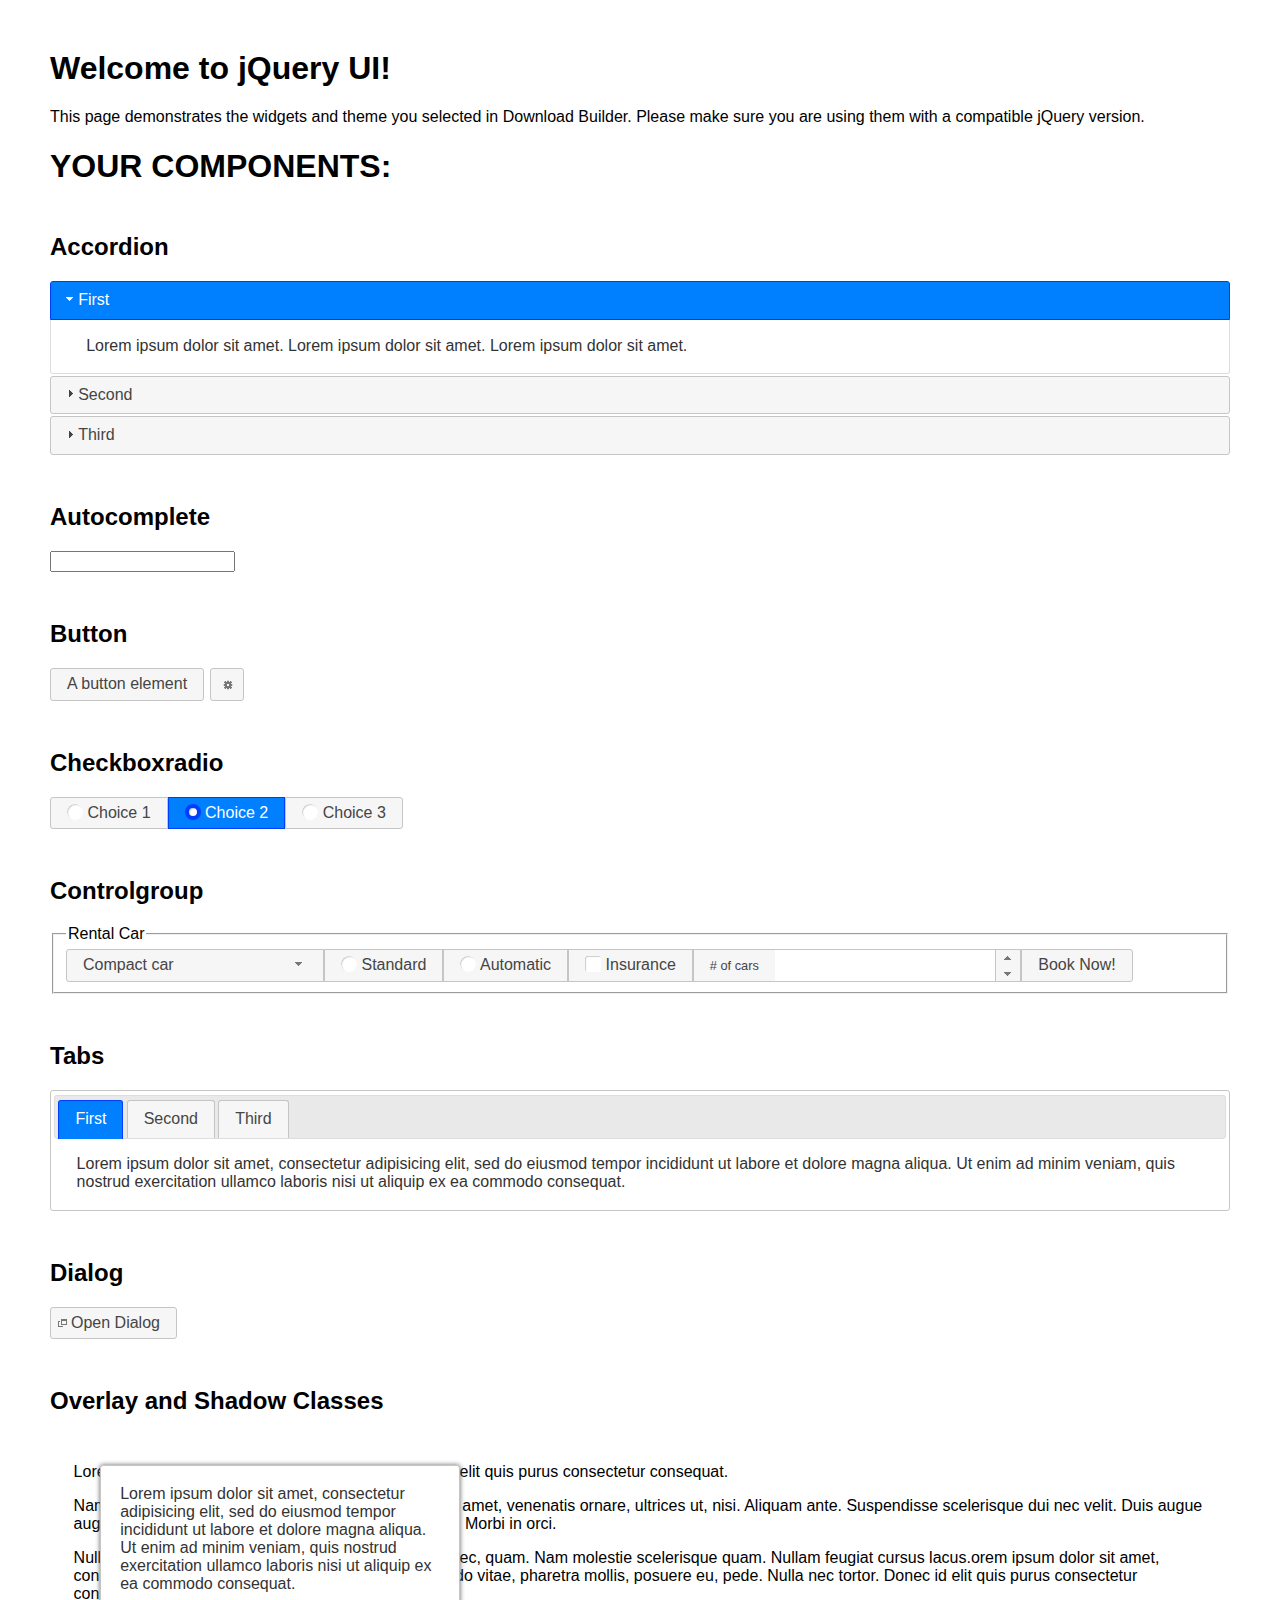
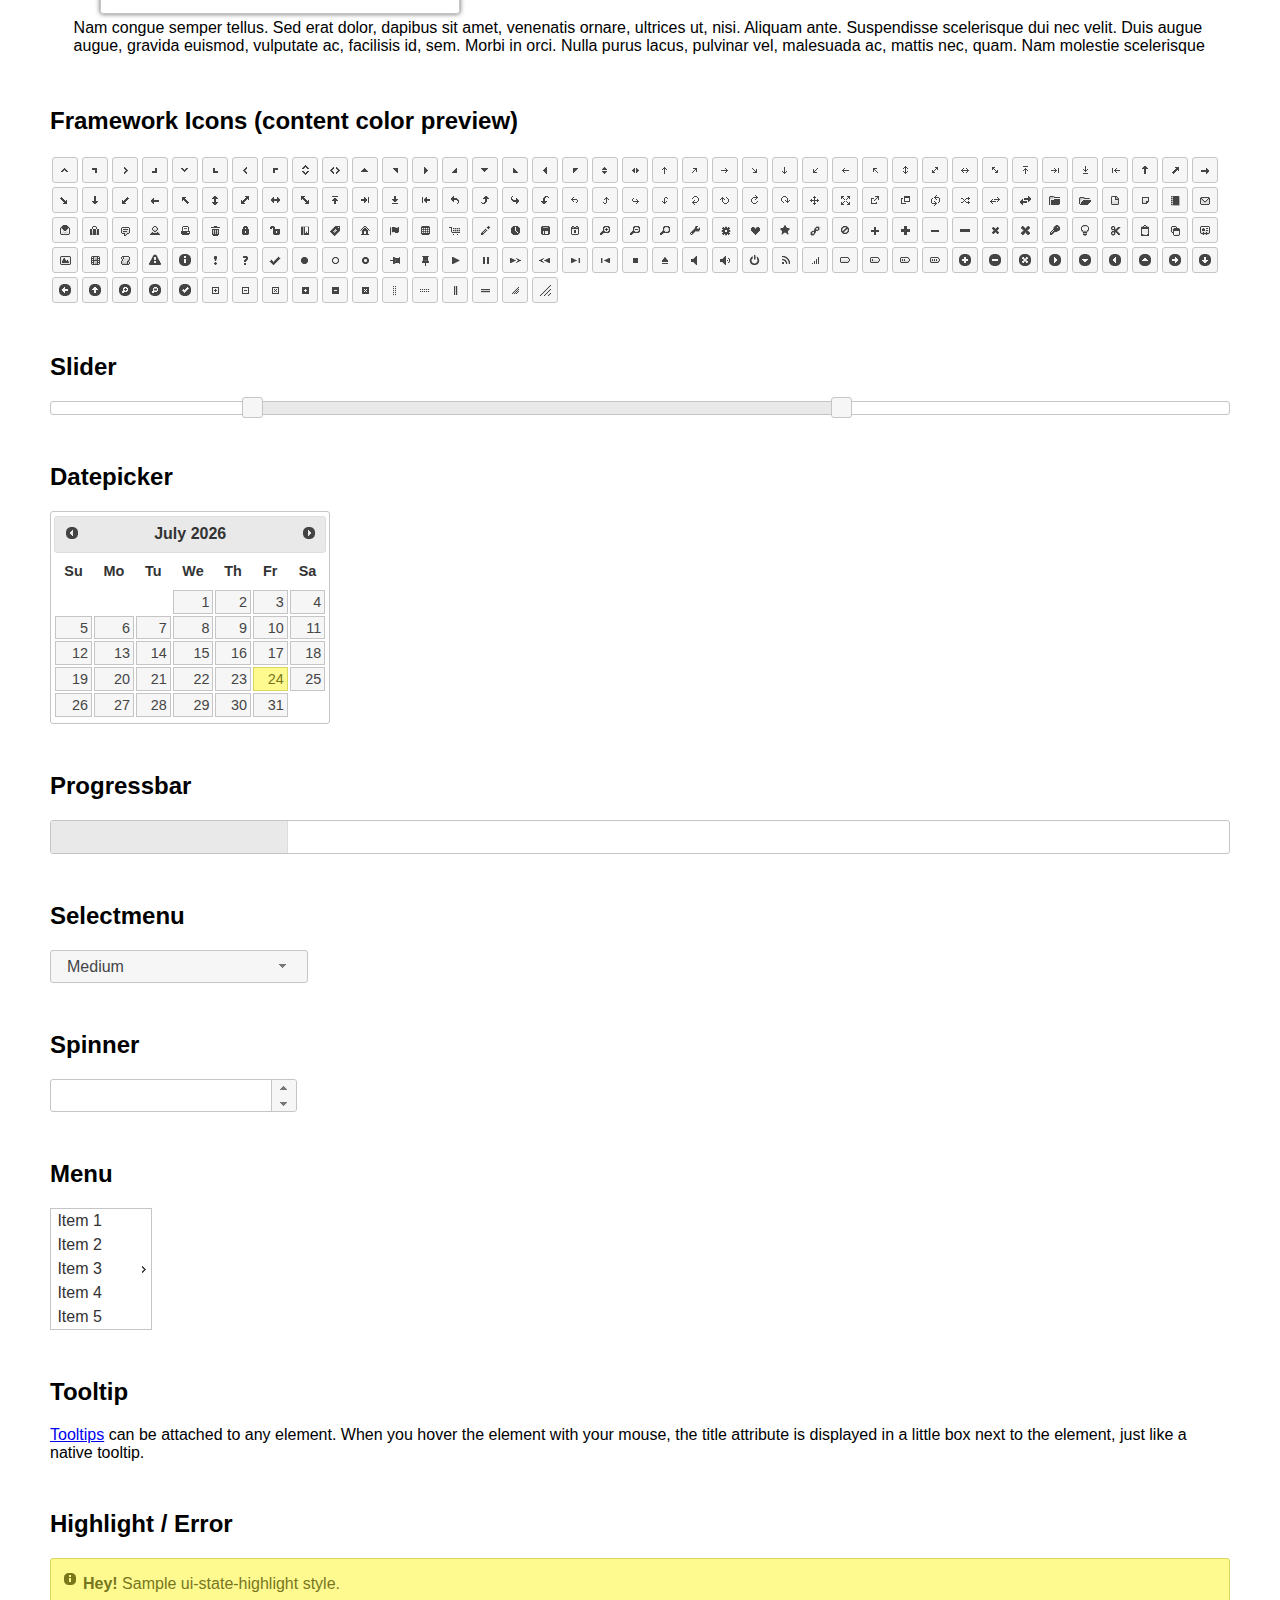
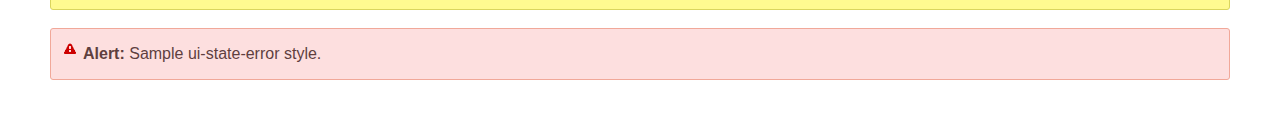
<file: js/jquery-ui-1.12.1/index.html>
<!doctype html>
<html lang="us">
<head>
	<meta charset="utf-8">
	<title>jQuery UI Example Page</title>
	<link href="jquery-ui.css" rel="stylesheet">
	<style>
	body{
		font-family: "Trebuchet MS", sans-serif;
		margin: 50px;
	}
	.demoHeaders {
		margin-top: 2em;
	}
	#dialog-link {
		padding: .4em 1em .4em 20px;
		text-decoration: none;
		position: relative;
	}
	#dialog-link span.ui-icon {
		margin: 0 5px 0 0;
		position: absolute;
		left: .2em;
		top: 50%;
		margin-top: -8px;
	}
	#icons {
		margin: 0;
		padding: 0;
	}
	#icons li {
		margin: 2px;
		position: relative;
		padding: 4px 0;
		cursor: pointer;
		float: left;
		list-style: none;
	}
	#icons span.ui-icon {
		float: left;
		margin: 0 4px;
	}
	.fakewindowcontain .ui-widget-overlay {
		position: absolute;
	}
	select {
		width: 200px;
	}
	</style>
</head>
<body>

<h1>Welcome to jQuery UI!</h1>

<div class="ui-widget">
	<p>This page demonstrates the widgets and theme you selected in Download Builder. Please make sure you are using them with a compatible jQuery version.</p>
</div>

<h1>YOUR COMPONENTS:</h1>


<!-- Accordion -->
<h2 class="demoHeaders">Accordion</h2>
<div id="accordion">
	<h3>First</h3>
	<div>Lorem ipsum dolor sit amet. Lorem ipsum dolor sit amet. Lorem ipsum dolor sit amet.</div>
	<h3>Second</h3>
	<div>Phasellus mattis tincidunt nibh.</div>
	<h3>Third</h3>
	<div>Nam dui erat, auctor a, dignissim quis.</div>
</div>



<!-- Autocomplete -->
<h2 class="demoHeaders">Autocomplete</h2>
<div>
	<input id="autocomplete" title="type &quot;a&quot;">
</div>



<!-- Button -->
<h2 class="demoHeaders">Button</h2>
<button id="button">A button element</button>
<button id="button-icon">An icon-only button</button>



<!-- Checkboxradio -->
<h2 class="demoHeaders">Checkboxradio</h2>
<form style="margin-top: 1em;">
	<div id="radioset">
		<input type="radio" id="radio1" name="radio"><label for="radio1">Choice 1</label>
		<input type="radio" id="radio2" name="radio" checked="checked"><label for="radio2">Choice 2</label>
		<input type="radio" id="radio3" name="radio"><label for="radio3">Choice 3</label>
	</div>
</form>



<!-- Controlgroup -->
<h2 class="demoHeaders">Controlgroup</h2>
<fieldset>
	<legend>Rental Car</legend>
	<div id="controlgroup">
		<select id="car-type">
			<option>Compact car</option>
			<option>Midsize car</option>
			<option>Full size car</option>
			<option>SUV</option>
			<option>Luxury</option>
			<option>Truck</option>
			<option>Van</option>
		</select>
		<label for="transmission-standard">Standard</label>
		<input type="radio" name="transmission" id="transmission-standard">
		<label for="transmission-automatic">Automatic</label>
		<input type="radio" name="transmission" id="transmission-automatic">
		<label for="insurance">Insurance</label>
		<input type="checkbox" name="insurance" id="insurance">
		<label for="horizontal-spinner" class="ui-controlgroup-label"># of cars</label>
		<input id="horizontal-spinner" class="ui-spinner-input">
		<button>Book Now!</button>
	</div>
</fieldset>



<!-- Tabs -->
<h2 class="demoHeaders">Tabs</h2>
<div id="tabs">
	<ul>
		<li><a href="#tabs-1">First</a></li>
		<li><a href="#tabs-2">Second</a></li>
		<li><a href="#tabs-3">Third</a></li>
	</ul>
	<div id="tabs-1">Lorem ipsum dolor sit amet, consectetur adipisicing elit, sed do eiusmod tempor incididunt ut labore et dolore magna aliqua. Ut enim ad minim veniam, quis nostrud exercitation ullamco laboris nisi ut aliquip ex ea commodo consequat.</div>
	<div id="tabs-2">Phasellus mattis tincidunt nibh. Cras orci urna, blandit id, pretium vel, aliquet ornare, felis. Maecenas scelerisque sem non nisl. Fusce sed lorem in enim dictum bibendum.</div>
	<div id="tabs-3">Nam dui erat, auctor a, dignissim quis, sollicitudin eu, felis. Pellentesque nisi urna, interdum eget, sagittis et, consequat vestibulum, lacus. Mauris porttitor ullamcorper augue.</div>
</div>



<h2 class="demoHeaders">Dialog</h2>
<p>
	<button id="dialog-link" class="ui-button ui-corner-all ui-widget">
		<span class="ui-icon ui-icon-newwin"></span>Open Dialog
	</button>
</p>

<h2 class="demoHeaders">Overlay and Shadow Classes</h2>
<div style="position: relative; width: 96%; height: 200px; padding:1% 2%; overflow:hidden;" class="fakewindowcontain">
	<p>Lorem ipsum dolor sit amet,  Nulla nec tortor. Donec id elit quis purus consectetur consequat. </p><p>Nam congue semper tellus. Sed erat dolor, dapibus sit amet, venenatis ornare, ultrices ut, nisi. Aliquam ante. Suspendisse scelerisque dui nec velit. Duis augue augue, gravida euismod, vulputate ac, facilisis id, sem. Morbi in orci. </p><p>Nulla purus lacus, pulvinar vel, malesuada ac, mattis nec, quam. Nam molestie scelerisque quam. Nullam feugiat cursus lacus.orem ipsum dolor sit amet, consectetur adipiscing elit. Donec libero risus, commodo vitae, pharetra mollis, posuere eu, pede. Nulla nec tortor. Donec id elit quis purus consectetur consequat. </p><p>Nam congue semper tellus. Sed erat dolor, dapibus sit amet, venenatis ornare, ultrices ut, nisi. Aliquam ante. Suspendisse scelerisque dui nec velit. Duis augue augue, gravida euismod, vulputate ac, facilisis id, sem. Morbi in orci. Nulla purus lacus, pulvinar vel, malesuada ac, mattis nec, quam. Nam molestie scelerisque quam. </p><p>Nullam feugiat cursus lacus.orem ipsum dolor sit amet, consectetur adipiscing elit. Donec libero risus, commodo vitae, pharetra mollis, posuere eu, pede. Nulla nec tortor. Donec id elit quis purus consectetur consequat. Nam congue semper tellus. Sed erat dolor, dapibus sit amet, venenatis ornare, ultrices ut, nisi. Aliquam ante. </p><p>Suspendisse scelerisque dui nec velit. Duis augue augue, gravida euismod, vulputate ac, facilisis id, sem. Morbi in orci. Nulla purus lacus, pulvinar vel, malesuada ac, mattis nec, quam. Nam molestie scelerisque quam. Nullam feugiat cursus lacus.orem ipsum dolor sit amet, consectetur adipiscing elit. Donec libero risus, commodo vitae, pharetra mollis, posuere eu, pede. Nulla nec tortor. Donec id elit quis purus consectetur consequat. Nam congue semper tellus. Sed erat dolor, dapibus sit amet, venenatis ornare, ultrices ut, nisi. </p>

	<!-- ui-dialog -->
	<div class="ui-widget-overlay ui-front"></div>
	<div style="position: absolute; width: 320px; left: 50px; top: 30px; padding: 1.2em" class="ui-widget ui-front ui-widget-content ui-corner-all ui-widget-shadow">
		Lorem ipsum dolor sit amet, consectetur adipisicing elit, sed do eiusmod tempor incididunt ut labore et dolore magna aliqua. Ut enim ad minim veniam, quis nostrud exercitation ullamco laboris nisi ut aliquip ex ea commodo consequat.
	</div>

</div>

<!-- ui-dialog -->
<div id="dialog" title="Dialog Title">
	<p>Lorem ipsum dolor sit amet, consectetur adipisicing elit, sed do eiusmod tempor incididunt ut labore et dolore magna aliqua. Ut enim ad minim veniam, quis nostrud exercitation ullamco laboris nisi ut aliquip ex ea commodo consequat.</p>
</div>



<h2 class="demoHeaders">Framework Icons (content color preview)</h2>
<ul id="icons" class="ui-widget ui-helper-clearfix">
	<li class="ui-state-default ui-corner-all" title=".ui-icon-caret-1-n"><span class="ui-icon ui-icon-caret-1-n"></span></li>
	<li class="ui-state-default ui-corner-all" title=".ui-icon-caret-1-ne"><span class="ui-icon ui-icon-caret-1-ne"></span></li>
	<li class="ui-state-default ui-corner-all" title=".ui-icon-caret-1-e"><span class="ui-icon ui-icon-caret-1-e"></span></li>
	<li class="ui-state-default ui-corner-all" title=".ui-icon-caret-1-se"><span class="ui-icon ui-icon-caret-1-se"></span></li>
	<li class="ui-state-default ui-corner-all" title=".ui-icon-caret-1-s"><span class="ui-icon ui-icon-caret-1-s"></span></li>
	<li class="ui-state-default ui-corner-all" title=".ui-icon-caret-1-sw"><span class="ui-icon ui-icon-caret-1-sw"></span></li>
	<li class="ui-state-default ui-corner-all" title=".ui-icon-caret-1-w"><span class="ui-icon ui-icon-caret-1-w"></span></li>
	<li class="ui-state-default ui-corner-all" title=".ui-icon-caret-1-nw"><span class="ui-icon ui-icon-caret-1-nw"></span></li>
	<li class="ui-state-default ui-corner-all" title=".ui-icon-caret-2-n-s"><span class="ui-icon ui-icon-caret-2-n-s"></span></li>
	<li class="ui-state-default ui-corner-all" title=".ui-icon-caret-2-e-w"><span class="ui-icon ui-icon-caret-2-e-w"></span></li>
	<li class="ui-state-default ui-corner-all" title=".ui-icon-triangle-1-n"><span class="ui-icon ui-icon-triangle-1-n"></span></li>
	<li class="ui-state-default ui-corner-all" title=".ui-icon-triangle-1-ne"><span class="ui-icon ui-icon-triangle-1-ne"></span></li>
	<li class="ui-state-default ui-corner-all" title=".ui-icon-triangle-1-e"><span class="ui-icon ui-icon-triangle-1-e"></span></li>
	<li class="ui-state-default ui-corner-all" title=".ui-icon-triangle-1-se"><span class="ui-icon ui-icon-triangle-1-se"></span></li>
	<li class="ui-state-default ui-corner-all" title=".ui-icon-triangle-1-s"><span class="ui-icon ui-icon-triangle-1-s"></span></li>
	<li class="ui-state-default ui-corner-all" title=".ui-icon-triangle-1-sw"><span class="ui-icon ui-icon-triangle-1-sw"></span></li>
	<li class="ui-state-default ui-corner-all" title=".ui-icon-triangle-1-w"><span class="ui-icon ui-icon-triangle-1-w"></span></li>
	<li class="ui-state-default ui-corner-all" title=".ui-icon-triangle-1-nw"><span class="ui-icon ui-icon-triangle-1-nw"></span></li>
	<li class="ui-state-default ui-corner-all" title=".ui-icon-triangle-2-n-s"><span class="ui-icon ui-icon-triangle-2-n-s"></span></li>
	<li class="ui-state-default ui-corner-all" title=".ui-icon-triangle-2-e-w"><span class="ui-icon ui-icon-triangle-2-e-w"></span></li>
	<li class="ui-state-default ui-corner-all" title=".ui-icon-arrow-1-n"><span class="ui-icon ui-icon-arrow-1-n"></span></li>
	<li class="ui-state-default ui-corner-all" title=".ui-icon-arrow-1-ne"><span class="ui-icon ui-icon-arrow-1-ne"></span></li>
	<li class="ui-state-default ui-corner-all" title=".ui-icon-arrow-1-e"><span class="ui-icon ui-icon-arrow-1-e"></span></li>
	<li class="ui-state-default ui-corner-all" title=".ui-icon-arrow-1-se"><span class="ui-icon ui-icon-arrow-1-se"></span></li>
	<li class="ui-state-default ui-corner-all" title=".ui-icon-arrow-1-s"><span class="ui-icon ui-icon-arrow-1-s"></span></li>
	<li class="ui-state-default ui-corner-all" title=".ui-icon-arrow-1-sw"><span class="ui-icon ui-icon-arrow-1-sw"></span></li>
	<li class="ui-state-default ui-corner-all" title=".ui-icon-arrow-1-w"><span class="ui-icon ui-icon-arrow-1-w"></span></li>
	<li class="ui-state-default ui-corner-all" title=".ui-icon-arrow-1-nw"><span class="ui-icon ui-icon-arrow-1-nw"></span></li>
	<li class="ui-state-default ui-corner-all" title=".ui-icon-arrow-2-n-s"><span class="ui-icon ui-icon-arrow-2-n-s"></span></li>
	<li class="ui-state-default ui-corner-all" title=".ui-icon-arrow-2-ne-sw"><span class="ui-icon ui-icon-arrow-2-ne-sw"></span></li>
	<li class="ui-state-default ui-corner-all" title=".ui-icon-arrow-2-e-w"><span class="ui-icon ui-icon-arrow-2-e-w"></span></li>
	<li class="ui-state-default ui-corner-all" title=".ui-icon-arrow-2-se-nw"><span class="ui-icon ui-icon-arrow-2-se-nw"></span></li>
	<li class="ui-state-default ui-corner-all" title=".ui-icon-arrowstop-1-n"><span class="ui-icon ui-icon-arrowstop-1-n"></span></li>
	<li class="ui-state-default ui-corner-all" title=".ui-icon-arrowstop-1-e"><span class="ui-icon ui-icon-arrowstop-1-e"></span></li>
	<li class="ui-state-default ui-corner-all" title=".ui-icon-arrowstop-1-s"><span class="ui-icon ui-icon-arrowstop-1-s"></span></li>
	<li class="ui-state-default ui-corner-all" title=".ui-icon-arrowstop-1-w"><span class="ui-icon ui-icon-arrowstop-1-w"></span></li>
	<li class="ui-state-default ui-corner-all" title=".ui-icon-arrowthick-1-n"><span class="ui-icon ui-icon-arrowthick-1-n"></span></li>
	<li class="ui-state-default ui-corner-all" title=".ui-icon-arrowthick-1-ne"><span class="ui-icon ui-icon-arrowthick-1-ne"></span></li>
	<li class="ui-state-default ui-corner-all" title=".ui-icon-arrowthick-1-e"><span class="ui-icon ui-icon-arrowthick-1-e"></span></li>
	<li class="ui-state-default ui-corner-all" title=".ui-icon-arrowthick-1-se"><span class="ui-icon ui-icon-arrowthick-1-se"></span></li>
	<li class="ui-state-default ui-corner-all" title=".ui-icon-arrowthick-1-s"><span class="ui-icon ui-icon-arrowthick-1-s"></span></li>
	<li class="ui-state-default ui-corner-all" title=".ui-icon-arrowthick-1-sw"><span class="ui-icon ui-icon-arrowthick-1-sw"></span></li>
	<li class="ui-state-default ui-corner-all" title=".ui-icon-arrowthick-1-w"><span class="ui-icon ui-icon-arrowthick-1-w"></span></li>
	<li class="ui-state-default ui-corner-all" title=".ui-icon-arrowthick-1-nw"><span class="ui-icon ui-icon-arrowthick-1-nw"></span></li>
	<li class="ui-state-default ui-corner-all" title=".ui-icon-arrowthick-2-n-s"><span class="ui-icon ui-icon-arrowthick-2-n-s"></span></li>
	<li class="ui-state-default ui-corner-all" title=".ui-icon-arrowthick-2-ne-sw"><span class="ui-icon ui-icon-arrowthick-2-ne-sw"></span></li>
	<li class="ui-state-default ui-corner-all" title=".ui-icon-arrowthick-2-e-w"><span class="ui-icon ui-icon-arrowthick-2-e-w"></span></li>
	<li class="ui-state-default ui-corner-all" title=".ui-icon-arrowthick-2-se-nw"><span class="ui-icon ui-icon-arrowthick-2-se-nw"></span></li>
	<li class="ui-state-default ui-corner-all" title=".ui-icon-arrowthickstop-1-n"><span class="ui-icon ui-icon-arrowthickstop-1-n"></span></li>
	<li class="ui-state-default ui-corner-all" title=".ui-icon-arrowthickstop-1-e"><span class="ui-icon ui-icon-arrowthickstop-1-e"></span></li>
	<li class="ui-state-default ui-corner-all" title=".ui-icon-arrowthickstop-1-s"><span class="ui-icon ui-icon-arrowthickstop-1-s"></span></li>
	<li class="ui-state-default ui-corner-all" title=".ui-icon-arrowthickstop-1-w"><span class="ui-icon ui-icon-arrowthickstop-1-w"></span></li>
	<li class="ui-state-default ui-corner-all" title=".ui-icon-arrowreturnthick-1-w"><span class="ui-icon ui-icon-arrowreturnthick-1-w"></span></li>
	<li class="ui-state-default ui-corner-all" title=".ui-icon-arrowreturnthick-1-n"><span class="ui-icon ui-icon-arrowreturnthick-1-n"></span></li>
	<li class="ui-state-default ui-corner-all" title=".ui-icon-arrowreturnthick-1-e"><span class="ui-icon ui-icon-arrowreturnthick-1-e"></span></li>
	<li class="ui-state-default ui-corner-all" title=".ui-icon-arrowreturnthick-1-s"><span class="ui-icon ui-icon-arrowreturnthick-1-s"></span></li>
	<li class="ui-state-default ui-corner-all" title=".ui-icon-arrowreturn-1-w"><span class="ui-icon ui-icon-arrowreturn-1-w"></span></li>
	<li class="ui-state-default ui-corner-all" title=".ui-icon-arrowreturn-1-n"><span class="ui-icon ui-icon-arrowreturn-1-n"></span></li>
	<li class="ui-state-default ui-corner-all" title=".ui-icon-arrowreturn-1-e"><span class="ui-icon ui-icon-arrowreturn-1-e"></span></li>
	<li class="ui-state-default ui-corner-all" title=".ui-icon-arrowreturn-1-s"><span class="ui-icon ui-icon-arrowreturn-1-s"></span></li>
	<li class="ui-state-default ui-corner-all" title=".ui-icon-arrowrefresh-1-w"><span class="ui-icon ui-icon-arrowrefresh-1-w"></span></li>
	<li class="ui-state-default ui-corner-all" title=".ui-icon-arrowrefresh-1-n"><span class="ui-icon ui-icon-arrowrefresh-1-n"></span></li>
	<li class="ui-state-default ui-corner-all" title=".ui-icon-arrowrefresh-1-e"><span class="ui-icon ui-icon-arrowrefresh-1-e"></span></li>
	<li class="ui-state-default ui-corner-all" title=".ui-icon-arrowrefresh-1-s"><span class="ui-icon ui-icon-arrowrefresh-1-s"></span></li>
	<li class="ui-state-default ui-corner-all" title=".ui-icon-arrow-4"><span class="ui-icon ui-icon-arrow-4"></span></li>
	<li class="ui-state-default ui-corner-all" title=".ui-icon-arrow-4-diag"><span class="ui-icon ui-icon-arrow-4-diag"></span></li>
	<li class="ui-state-default ui-corner-all" title=".ui-icon-extlink"><span class="ui-icon ui-icon-extlink"></span></li>
	<li class="ui-state-default ui-corner-all" title=".ui-icon-newwin"><span class="ui-icon ui-icon-newwin"></span></li>
	<li class="ui-state-default ui-corner-all" title=".ui-icon-refresh"><span class="ui-icon ui-icon-refresh"></span></li>
	<li class="ui-state-default ui-corner-all" title=".ui-icon-shuffle"><span class="ui-icon ui-icon-shuffle"></span></li>
	<li class="ui-state-default ui-corner-all" title=".ui-icon-transfer-e-w"><span class="ui-icon ui-icon-transfer-e-w"></span></li>
	<li class="ui-state-default ui-corner-all" title=".ui-icon-transferthick-e-w"><span class="ui-icon ui-icon-transferthick-e-w"></span></li>
	<li class="ui-state-default ui-corner-all" title=".ui-icon-folder-collapsed"><span class="ui-icon ui-icon-folder-collapsed"></span></li>
	<li class="ui-state-default ui-corner-all" title=".ui-icon-folder-open"><span class="ui-icon ui-icon-folder-open"></span></li>
	<li class="ui-state-default ui-corner-all" title=".ui-icon-document"><span class="ui-icon ui-icon-document"></span></li>
	<li class="ui-state-default ui-corner-all" title=".ui-icon-document-b"><span class="ui-icon ui-icon-document-b"></span></li>
	<li class="ui-state-default ui-corner-all" title=".ui-icon-note"><span class="ui-icon ui-icon-note"></span></li>
	<li class="ui-state-default ui-corner-all" title=".ui-icon-mail-closed"><span class="ui-icon ui-icon-mail-closed"></span></li>
	<li class="ui-state-default ui-corner-all" title=".ui-icon-mail-open"><span class="ui-icon ui-icon-mail-open"></span></li>
	<li class="ui-state-default ui-corner-all" title=".ui-icon-suitcase"><span class="ui-icon ui-icon-suitcase"></span></li>
	<li class="ui-state-default ui-corner-all" title=".ui-icon-comment"><span class="ui-icon ui-icon-comment"></span></li>
	<li class="ui-state-default ui-corner-all" title=".ui-icon-person"><span class="ui-icon ui-icon-person"></span></li>
	<li class="ui-state-default ui-corner-all" title=".ui-icon-print"><span class="ui-icon ui-icon-print"></span></li>
	<li class="ui-state-default ui-corner-all" title=".ui-icon-trash"><span class="ui-icon ui-icon-trash"></span></li>
	<li class="ui-state-default ui-corner-all" title=".ui-icon-locked"><span class="ui-icon ui-icon-locked"></span></li>
	<li class="ui-state-default ui-corner-all" title=".ui-icon-unlocked"><span class="ui-icon ui-icon-unlocked"></span></li>
	<li class="ui-state-default ui-corner-all" title=".ui-icon-bookmark"><span class="ui-icon ui-icon-bookmark"></span></li>
	<li class="ui-state-default ui-corner-all" title=".ui-icon-tag"><span class="ui-icon ui-icon-tag"></span></li>
	<li class="ui-state-default ui-corner-all" title=".ui-icon-home"><span class="ui-icon ui-icon-home"></span></li>
	<li class="ui-state-default ui-corner-all" title=".ui-icon-flag"><span class="ui-icon ui-icon-flag"></span></li>
	<li class="ui-state-default ui-corner-all" title=".ui-icon-calculator"><span class="ui-icon ui-icon-calculator"></span></li>
	<li class="ui-state-default ui-corner-all" title=".ui-icon-cart"><span class="ui-icon ui-icon-cart"></span></li>
	<li class="ui-state-default ui-corner-all" title=".ui-icon-pencil"><span class="ui-icon ui-icon-pencil"></span></li>
	<li class="ui-state-default ui-corner-all" title=".ui-icon-clock"><span class="ui-icon ui-icon-clock"></span></li>
	<li class="ui-state-default ui-corner-all" title=".ui-icon-disk"><span class="ui-icon ui-icon-disk"></span></li>
	<li class="ui-state-default ui-corner-all" title=".ui-icon-calendar"><span class="ui-icon ui-icon-calendar"></span></li>
	<li class="ui-state-default ui-corner-all" title=".ui-icon-zoomin"><span class="ui-icon ui-icon-zoomin"></span></li>
	<li class="ui-state-default ui-corner-all" title=".ui-icon-zoomout"><span class="ui-icon ui-icon-zoomout"></span></li>
	<li class="ui-state-default ui-corner-all" title=".ui-icon-search"><span class="ui-icon ui-icon-search"></span></li>
	<li class="ui-state-default ui-corner-all" title=".ui-icon-wrench"><span class="ui-icon ui-icon-wrench"></span></li>
	<li class="ui-state-default ui-corner-all" title=".ui-icon-gear"><span class="ui-icon ui-icon-gear"></span></li>
	<li class="ui-state-default ui-corner-all" title=".ui-icon-heart"><span class="ui-icon ui-icon-heart"></span></li>
	<li class="ui-state-default ui-corner-all" title=".ui-icon-star"><span class="ui-icon ui-icon-star"></span></li>
	<li class="ui-state-default ui-corner-all" title=".ui-icon-link"><span class="ui-icon ui-icon-link"></span></li>
	<li class="ui-state-default ui-corner-all" title=".ui-icon-cancel"><span class="ui-icon ui-icon-cancel"></span></li>
	<li class="ui-state-default ui-corner-all" title=".ui-icon-plus"><span class="ui-icon ui-icon-plus"></span></li>
	<li class="ui-state-default ui-corner-all" title=".ui-icon-plusthick"><span class="ui-icon ui-icon-plusthick"></span></li>
	<li class="ui-state-default ui-corner-all" title=".ui-icon-minus"><span class="ui-icon ui-icon-minus"></span></li>
	<li class="ui-state-default ui-corner-all" title=".ui-icon-minusthick"><span class="ui-icon ui-icon-minusthick"></span></li>
	<li class="ui-state-default ui-corner-all" title=".ui-icon-close"><span class="ui-icon ui-icon-close"></span></li>
	<li class="ui-state-default ui-corner-all" title=".ui-icon-closethick"><span class="ui-icon ui-icon-closethick"></span></li>
	<li class="ui-state-default ui-corner-all" title=".ui-icon-key"><span class="ui-icon ui-icon-key"></span></li>
	<li class="ui-state-default ui-corner-all" title=".ui-icon-lightbulb"><span class="ui-icon ui-icon-lightbulb"></span></li>
	<li class="ui-state-default ui-corner-all" title=".ui-icon-scissors"><span class="ui-icon ui-icon-scissors"></span></li>
	<li class="ui-state-default ui-corner-all" title=".ui-icon-clipboard"><span class="ui-icon ui-icon-clipboard"></span></li>
	<li class="ui-state-default ui-corner-all" title=".ui-icon-copy"><span class="ui-icon ui-icon-copy"></span></li>
	<li class="ui-state-default ui-corner-all" title=".ui-icon-contact"><span class="ui-icon ui-icon-contact"></span></li>
	<li class="ui-state-default ui-corner-all" title=".ui-icon-image"><span class="ui-icon ui-icon-image"></span></li>
	<li class="ui-state-default ui-corner-all" title=".ui-icon-video"><span class="ui-icon ui-icon-video"></span></li>
	<li class="ui-state-default ui-corner-all" title=".ui-icon-script"><span class="ui-icon ui-icon-script"></span></li>
	<li class="ui-state-default ui-corner-all" title=".ui-icon-alert"><span class="ui-icon ui-icon-alert"></span></li>
	<li class="ui-state-default ui-corner-all" title=".ui-icon-info"><span class="ui-icon ui-icon-info"></span></li>
	<li class="ui-state-default ui-corner-all" title=".ui-icon-notice"><span class="ui-icon ui-icon-notice"></span></li>
	<li class="ui-state-default ui-corner-all" title=".ui-icon-help"><span class="ui-icon ui-icon-help"></span></li>
	<li class="ui-state-default ui-corner-all" title=".ui-icon-check"><span class="ui-icon ui-icon-check"></span></li>
	<li class="ui-state-default ui-corner-all" title=".ui-icon-bullet"><span class="ui-icon ui-icon-bullet"></span></li>
	<li class="ui-state-default ui-corner-all" title=".ui-icon-radio-off"><span class="ui-icon ui-icon-radio-off"></span></li>
	<li class="ui-state-default ui-corner-all" title=".ui-icon-radio-on"><span class="ui-icon ui-icon-radio-on"></span></li>
	<li class="ui-state-default ui-corner-all" title=".ui-icon-pin-w"><span class="ui-icon ui-icon-pin-w"></span></li>
	<li class="ui-state-default ui-corner-all" title=".ui-icon-pin-s"><span class="ui-icon ui-icon-pin-s"></span></li>
	<li class="ui-state-default ui-corner-all" title=".ui-icon-play"><span class="ui-icon ui-icon-play"></span></li>
	<li class="ui-state-default ui-corner-all" title=".ui-icon-pause"><span class="ui-icon ui-icon-pause"></span></li>
	<li class="ui-state-default ui-corner-all" title=".ui-icon-seek-next"><span class="ui-icon ui-icon-seek-next"></span></li>
	<li class="ui-state-default ui-corner-all" title=".ui-icon-seek-prev"><span class="ui-icon ui-icon-seek-prev"></span></li>
	<li class="ui-state-default ui-corner-all" title=".ui-icon-seek-end"><span class="ui-icon ui-icon-seek-end"></span></li>
	<li class="ui-state-default ui-corner-all" title=".ui-icon-seek-first"><span class="ui-icon ui-icon-seek-first"></span></li>
	<li class="ui-state-default ui-corner-all" title=".ui-icon-stop"><span class="ui-icon ui-icon-stop"></span></li>
	<li class="ui-state-default ui-corner-all" title=".ui-icon-eject"><span class="ui-icon ui-icon-eject"></span></li>
	<li class="ui-state-default ui-corner-all" title=".ui-icon-volume-off"><span class="ui-icon ui-icon-volume-off"></span></li>
	<li class="ui-state-default ui-corner-all" title=".ui-icon-volume-on"><span class="ui-icon ui-icon-volume-on"></span></li>
	<li class="ui-state-default ui-corner-all" title=".ui-icon-power"><span class="ui-icon ui-icon-power"></span></li>
	<li class="ui-state-default ui-corner-all" title=".ui-icon-signal-diag"><span class="ui-icon ui-icon-signal-diag"></span></li>
	<li class="ui-state-default ui-corner-all" title=".ui-icon-signal"><span class="ui-icon ui-icon-signal"></span></li>
	<li class="ui-state-default ui-corner-all" title=".ui-icon-battery-0"><span class="ui-icon ui-icon-battery-0"></span></li>
	<li class="ui-state-default ui-corner-all" title=".ui-icon-battery-1"><span class="ui-icon ui-icon-battery-1"></span></li>
	<li class="ui-state-default ui-corner-all" title=".ui-icon-battery-2"><span class="ui-icon ui-icon-battery-2"></span></li>
	<li class="ui-state-default ui-corner-all" title=".ui-icon-battery-3"><span class="ui-icon ui-icon-battery-3"></span></li>
	<li class="ui-state-default ui-corner-all" title=".ui-icon-circle-plus"><span class="ui-icon ui-icon-circle-plus"></span></li>
	<li class="ui-state-default ui-corner-all" title=".ui-icon-circle-minus"><span class="ui-icon ui-icon-circle-minus"></span></li>
	<li class="ui-state-default ui-corner-all" title=".ui-icon-circle-close"><span class="ui-icon ui-icon-circle-close"></span></li>
	<li class="ui-state-default ui-corner-all" title=".ui-icon-circle-triangle-e"><span class="ui-icon ui-icon-circle-triangle-e"></span></li>
	<li class="ui-state-default ui-corner-all" title=".ui-icon-circle-triangle-s"><span class="ui-icon ui-icon-circle-triangle-s"></span></li>
	<li class="ui-state-default ui-corner-all" title=".ui-icon-circle-triangle-w"><span class="ui-icon ui-icon-circle-triangle-w"></span></li>
	<li class="ui-state-default ui-corner-all" title=".ui-icon-circle-triangle-n"><span class="ui-icon ui-icon-circle-triangle-n"></span></li>
	<li class="ui-state-default ui-corner-all" title=".ui-icon-circle-arrow-e"><span class="ui-icon ui-icon-circle-arrow-e"></span></li>
	<li class="ui-state-default ui-corner-all" title=".ui-icon-circle-arrow-s"><span class="ui-icon ui-icon-circle-arrow-s"></span></li>
	<li class="ui-state-default ui-corner-all" title=".ui-icon-circle-arrow-w"><span class="ui-icon ui-icon-circle-arrow-w"></span></li>
	<li class="ui-state-default ui-corner-all" title=".ui-icon-circle-arrow-n"><span class="ui-icon ui-icon-circle-arrow-n"></span></li>
	<li class="ui-state-default ui-corner-all" title=".ui-icon-circle-zoomin"><span class="ui-icon ui-icon-circle-zoomin"></span></li>
	<li class="ui-state-default ui-corner-all" title=".ui-icon-circle-zoomout"><span class="ui-icon ui-icon-circle-zoomout"></span></li>
	<li class="ui-state-default ui-corner-all" title=".ui-icon-circle-check"><span class="ui-icon ui-icon-circle-check"></span></li>
	<li class="ui-state-default ui-corner-all" title=".ui-icon-circlesmall-plus"><span class="ui-icon ui-icon-circlesmall-plus"></span></li>
	<li class="ui-state-default ui-corner-all" title=".ui-icon-circlesmall-minus"><span class="ui-icon ui-icon-circlesmall-minus"></span></li>
	<li class="ui-state-default ui-corner-all" title=".ui-icon-circlesmall-close"><span class="ui-icon ui-icon-circlesmall-close"></span></li>
	<li class="ui-state-default ui-corner-all" title=".ui-icon-squaresmall-plus"><span class="ui-icon ui-icon-squaresmall-plus"></span></li>
	<li class="ui-state-default ui-corner-all" title=".ui-icon-squaresmall-minus"><span class="ui-icon ui-icon-squaresmall-minus"></span></li>
	<li class="ui-state-default ui-corner-all" title=".ui-icon-squaresmall-close"><span class="ui-icon ui-icon-squaresmall-close"></span></li>
	<li class="ui-state-default ui-corner-all" title=".ui-icon-grip-dotted-vertical"><span class="ui-icon ui-icon-grip-dotted-vertical"></span></li>
	<li class="ui-state-default ui-corner-all" title=".ui-icon-grip-dotted-horizontal"><span class="ui-icon ui-icon-grip-dotted-horizontal"></span></li>
	<li class="ui-state-default ui-corner-all" title=".ui-icon-grip-solid-vertical"><span class="ui-icon ui-icon-grip-solid-vertical"></span></li>
	<li class="ui-state-default ui-corner-all" title=".ui-icon-grip-solid-horizontal"><span class="ui-icon ui-icon-grip-solid-horizontal"></span></li>
	<li class="ui-state-default ui-corner-all" title=".ui-icon-gripsmall-diagonal-se"><span class="ui-icon ui-icon-gripsmall-diagonal-se"></span></li>
	<li class="ui-state-default ui-corner-all" title=".ui-icon-grip-diagonal-se"><span class="ui-icon ui-icon-grip-diagonal-se"></span></li>
</ul>


<!-- Slider -->
<h2 class="demoHeaders">Slider</h2>
<div id="slider"></div>



<!-- Datepicker -->
<h2 class="demoHeaders">Datepicker</h2>
<div id="datepicker"></div>



<!-- Progressbar -->
<h2 class="demoHeaders">Progressbar</h2>
<div id="progressbar"></div>



<!-- Progressbar -->
<h2 class="demoHeaders">Selectmenu</h2>
<select id="selectmenu">
	<option>Slower</option>
	<option>Slow</option>
	<option selected="selected">Medium</option>
	<option>Fast</option>
	<option>Faster</option>
</select>



<!-- Spinner -->
<h2 class="demoHeaders">Spinner</h2>
<input id="spinner">



<!-- Menu -->
<h2 class="demoHeaders">Menu</h2>
<ul style="width:100px;" id="menu">
	<li><div>Item 1</div></li>
	<li><div>Item 2</div></li>
	<li><div>Item 3</div>
		<ul>
			<li><div>Item 3-1</div></li>
			<li><div>Item 3-2</div></li>
			<li><div>Item 3-3</div></li>
			<li><div>Item 3-4</div></li>
			<li><div>Item 3-5</div></li>
		</ul>
	</li>
	<li><div>Item 4</div></li>
	<li><div>Item 5</div></li>
</ul>



<!-- Tooltip -->
<h2 class="demoHeaders">Tooltip</h2>
<p id="tooltip">
	<a href="#" title="That&apos;s what this widget is">Tooltips</a> can be attached to any element. When you hover
the element with your mouse, the title attribute is displayed in a little box next to the element, just like a native tooltip.
</p>


<!-- Highlight / Error -->
<h2 class="demoHeaders">Highlight / Error</h2>
<div class="ui-widget">
	<div class="ui-state-highlight ui-corner-all" style="margin-top: 20px; padding: 0 .7em;">
		<p><span class="ui-icon ui-icon-info" style="float: left; margin-right: .3em;"></span>
		<strong>Hey!</strong> Sample ui-state-highlight style.</p>
	</div>
</div>
<br>
<div class="ui-widget">
	<div class="ui-state-error ui-corner-all" style="padding: 0 .7em;">
		<p><span class="ui-icon ui-icon-alert" style="float: left; margin-right: .3em;"></span>
		<strong>Alert:</strong> Sample ui-state-error style.</p>
	</div>
</div>

<script src="external/jquery/jquery.js"></script>
<script src="jquery-ui.js"></script>
<script>

$( "#accordion" ).accordion();



var availableTags = [
	"ActionScript",
	"AppleScript",
	"Asp",
	"BASIC",
	"C",
	"C++",
	"Clojure",
	"COBOL",
	"ColdFusion",
	"Erlang",
	"Fortran",
	"Groovy",
	"Haskell",
	"Java",
	"JavaScript",
	"Lisp",
	"Perl",
	"PHP",
	"Python",
	"Ruby",
	"Scala",
	"Scheme"
];
$( "#autocomplete" ).autocomplete({
	source: availableTags
});



$( "#button" ).button();
$( "#button-icon" ).button({
	icon: "ui-icon-gear",
	showLabel: false
});



$( "#radioset" ).buttonset();



$( "#controlgroup" ).controlgroup();



$( "#tabs" ).tabs();



$( "#dialog" ).dialog({
	autoOpen: false,
	width: 400,
	buttons: [
		{
			text: "Ok",
			click: function() {
				$( this ).dialog( "close" );
			}
		},
		{
			text: "Cancel",
			click: function() {
				$( this ).dialog( "close" );
			}
		}
	]
});

// Link to open the dialog
$( "#dialog-link" ).click(function( event ) {
	$( "#dialog" ).dialog( "open" );
	event.preventDefault();
});



$( "#datepicker" ).datepicker({
	inline: true
});



$( "#slider" ).slider({
	range: true,
	values: [ 17, 67 ]
});



$( "#progressbar" ).progressbar({
	value: 20
});



$( "#spinner" ).spinner();



$( "#menu" ).menu();



$( "#tooltip" ).tooltip();



$( "#selectmenu" ).selectmenu();


// Hover states on the static widgets
$( "#dialog-link, #icons li" ).hover(
	function() {
		$( this ).addClass( "ui-state-hover" );
	},
	function() {
		$( this ).removeClass( "ui-state-hover" );
	}
);
</script>
</body>
</html>
</file>
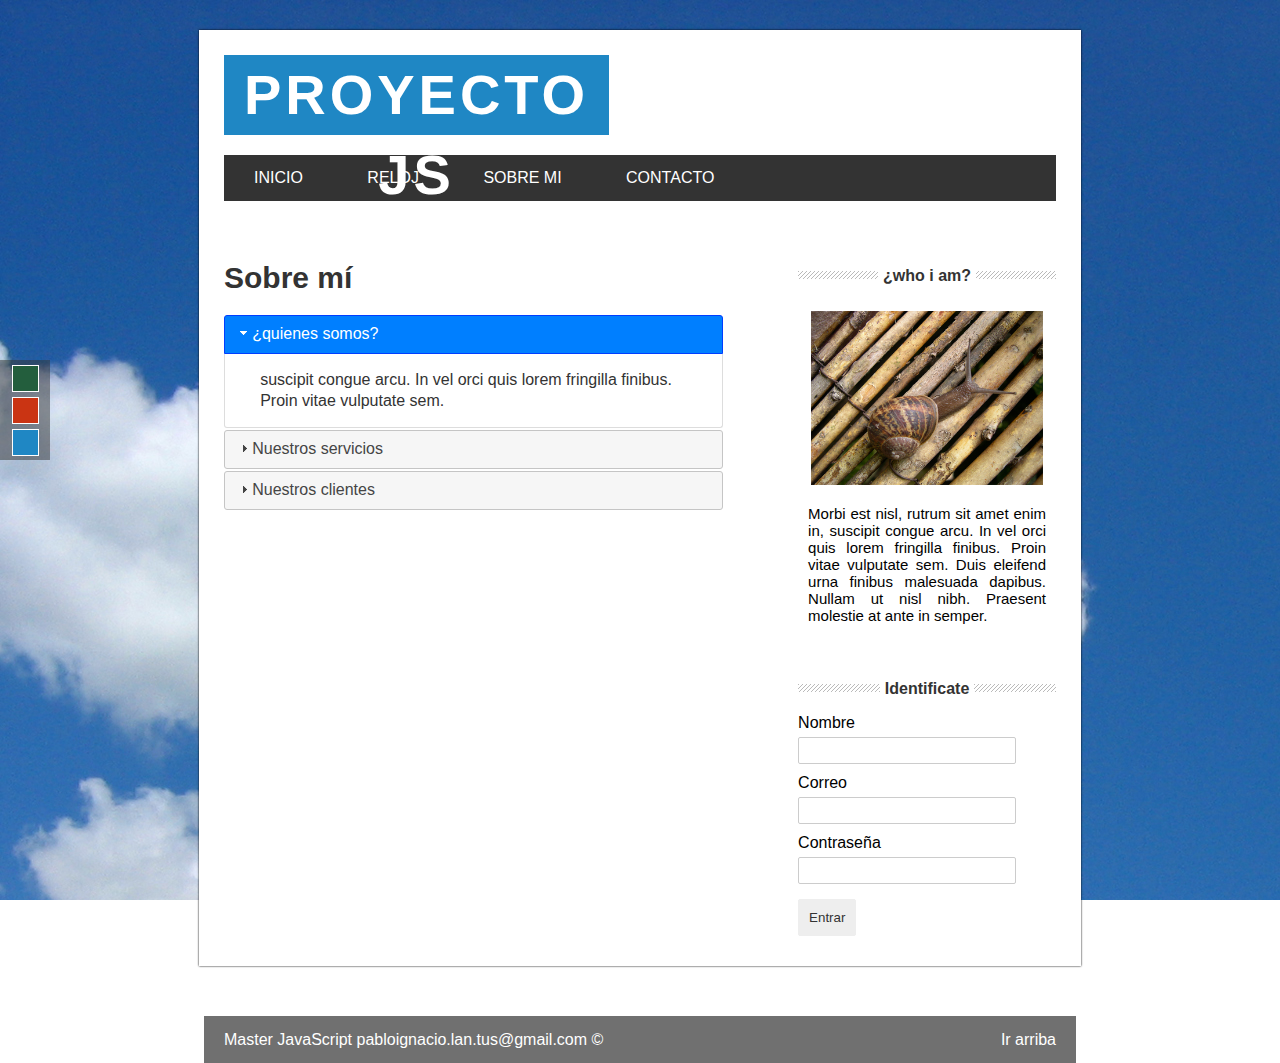
<file: about.html>
<!DOCTYPE html>
<html lang="es">
    <head>
        <meta charset="utf-8"/>
        <title>Proyecto con JavaScript</title>

        <!-- Estilos-->
        <link rel="stylesheet" type="text/css" href="css/styles.css"/>
        <link id="theme" rel="stylesheet" type="text/css" href="css/blue.css"/>
        <!-- jQuery -->
        <script src="https://ajax.googleapis.com/ajax/libs/jquery/3.1.1/jquery.min.js"></script>
        <link rel="stylesheet" href="js/jquery-ui-1.12.1/jquery-ui.min.css"/>
        <link rel="stylesheet" href="js/jquery-ui-1.12.1/jquery-ui.structure.min.css"/>
        <link rel="stylesheet" href="js/jquery-ui-1.12.1/jquery-ui.theme.min.css"/>
        <script type="text/javascript" src="js/jquery-ui-1.12.1/jquery-ui.min.js"></script>
        
        <!-- Mis Scripts -->
        <script type="text/Javascript" src="js/main.js"></script>
    </head>
    <body>
        <div id="selector-theme">
            <div id="to-green"></div>
            <div id="to-red"></div>
            <div id="to-blue"></div>
        </div>
        <section id="global">
            <!-- Cabecera -->
            <header>
                <div id="logo">
                   <h1>Proyecto JS</h1> 
                </div>
                <div class="clearfix"></div>
                <nav id="menu">
                    <ul>
                            <li><a href="index.html">Inicio</a></li>
                            <li><a href="reloj.html">Reloj</a></li>
                            <li><a href="about.html">Sobre mi</a></li>
                            <li><a href="contact.html">Contacto</a></li>
                    </ul>
                </nav>
            </header>
            

            <!-- Contenido -->
            <section id="content">
                <div id="box">
                    <!-- Cargar el acordeon -->
                    <h2>Sobre mí</h2>
                    <div id="acordeon">
                        <h3>¿quienes somos?</h3>
                        <p>
                            suscipit congue arcu. In vel orci quis lorem fringilla finibus. Proin vitae vulputate sem.
                        </p>
                        
                        <h3>Nuestros servicios</h3>
                        <p>
                            suscipit congue arcu. In vel orci quis lorem fringilla finibus. Proin vitae vulputate sem.
                        </p>
                        <h3>Nuestros clientes</h3>
                        <p>
                            suscipit congue arcu. In vel orci quis lorem fringilla finibus. Proin vitae vulputate sem.
                        </p>
                    </div>
                </div>

                <aside id="sidebar">
                     <div id="about">
                         <h4><span>¿who i am?</span></h4>
                         <img src="img/caracol.jpg" />
                         <p>Morbi est nisl, rutrum sit amet enim in, suscipit congue arcu. In vel orci quis lorem fringilla finibus. Proin vitae vulputate sem. Duis eleifend urna finibus malesuada dapibus. Nullam ut nisl nibh. Praesent molestie at ante in semper.</p>
                     </div>

                     <div id="login">
                         <h4><span>Identificate</span></h4>
                         <form >
                            <label for="name">
                                Nombre
                            </label>
                            <input type="text" name="name" id="form_name"/>

                            <label for="email">
                                Correo
                            </label>
                            <input type="text" name="email" />

                            <label for="password">
                                Contraseña
                            </label>
                            <input type="password" name="password" />

                            <input type="submit" value="Entrar"/>
                         </form>
                     </div>
                </aside>
                <div class="clearfix"></div>
            </section>

            

        </section>
        <footer>
                Master JavaScript pabloignacio.lan.tus@gmail.com &copy;
                <a href="#" class="subir">Ir arriba</a>
        </footer>
    </body>
</html>
</file>
<file: css/styles.css>
*{
    margin: 0px;
    padding: 0px;
}

.clearfix{
    float:none;
    clear: both;
}

#global{
    width: 65%;
    margin: 0px auto;
    margin-top: 30px;
    padding: 25px;
    background: white;
    box-shadow: 0px 0px 2px black;
}

#logo{
    font-family: "Verdana", "Arial";
    text-transform: uppercase;
    font-size: 28px;
    letter-spacing: 4px;
    line-height: 80px;
    
    color: white;
    text-align: center;
    width: 385px;
    height: 80px;
    margin-bottom: 20px;
    float: left;
}

#menu{
    font-family: Helvetica, Arial;
    background: #333;
    width: 100%;
    text-transform: uppercase;
    margin-bottom: 20px;
}
#menu ul{
    line-height: 46px;
    list-style: none;
}
#menu li{
    height: 46px;
    display: inline-block;
    transition: all 300ms;
}



#menu a{
    display: block;
    color: white;
    text-decoration: none;
    padding-left: 30px;
    padding-right: 30px;
}

#posts{
    width: 60%;
    float: left;
    font-family: Helvetica, Arial; 
}

.post{
    padding: 7px;

}

h2{
    font-family: Helvetica, Arial; 
    font-size: 30px;
    color: #333;
}

.post .date{
    display: block;
    color: grey;
    margin-top: 5px;   
}

.post p{
    margin-top: 10px;
    margin-bottom: 20px;
    line-height: 22px;
    text-align: justify;
}
.buttom-more{
    font-size: 14px;
    text-align: center;
    display: block;
    width: 70px;
    padding: 15px;
    
    color: white;
    text-decoration: none;
    margin-top: 10px;
    margin-bottom: 20px;
}

#sidebar{
    font-family: Helvetica, Arial;
    width: 31%;
    float: right;
    display: block;
}

#sidebar h4{
    margin-top: 50px;
    margin-bottom: 20px;
    text-align: center;
    line-height: 10px;
    color: #333;
    background: url("../img/lines.png") repeat-x;

}
#sidebar h4 span{
    background: white;
    padding: 5px;
}

#sidebar img{
    display:block;
    margin:auto;
    padding: 10px;
    width: 90%;
}

#sidebar p{
    font-size: 15px;
    text-align: justify;
    padding: 10px;
}

form input[type="text"],
form input[type="password"],
form input[type="email"],
form input[type="number"],
select{
    display: block;
    padding: 5px;
    border-radius: 2px;
    border: 1px solid #ccc;
    width: 80%;
    margin-top: 5px;
    margin-bottom: 10px;
}

form input[type="submit"]{
    margin-top: 5px;
    background: #eee;
    margin-bottom: 5px;
    
    border-radius: 2px;
    padding: 10px;
    border: 1px solid #eee;
    color: #333;
    cursor: pointer;
    
}

footer{
    font-family: Helvetica, Arial;
    color: white;
    height: 47px;
    background: rgba(51,51,51,0.70);
    margin: 0px auto;
    width: 65%;
    padding-left: 20px;
    padding-right: 20px;
    margin-top: 50px;
    line-height: 47px;
}

.bx-wrapper, .bx-viewport{
        height: 250px !important;

}

#selector-theme{
    position: fixed;
    top: 40%;
    background: rgba(51, 51, 51, 0.5);
    width: 50px;
    height: 100px;
}

#to-green,
#to-blue,
#to-red{
    width: 25px;
    height: 25px;
    border: 1px solid white;
    display: block;
    margin: 0px auto;
    margin-top: 5px;
    margin-bottom: 5px;
    cursor: pointer;
}
#to-green{
    background: #235E3D;
}
#to-red{
    background: #CA3413;
}
#to-blue{
    background: #1F87C4;
}
.subir{
    color: white;
    text-decoration: none;
    display: block;
    float: right;
}
#logout{
    text-decoration: none;
    display: block;   
}

#box{
    width: 60%;   
    float: left;
    margin-top: 40px;
}
#acordeon{
    margin-top: 20px;
}

#reloj{
    font-size: 70px;
    font-weight: bold;
    font-family: Helvetica, Arial;
    color: #333;  
    border: 5px solid #333; 
    width: 45%; 
    padding: 30px;
    margin: 0px auto;
}

#form_contact{
    width:50%;
    margin-top: 15px;
    font-family: Helvetica, Arial;
}
#form_contact label{
    display: block;
    width: 100%;
    margin-top: 10px;
}

.form-error{
    /*float: right;*/
    font-size: 15px;
    background: red;
    color: white;
    padding: 10px;
    width: 74%;
    margin-top: 6px;
}
</file>
<file: css/blue.css>
body{
    background: url("../img/cielo.jpg");
    background-attachment: fixed;
}
#logo{
    background: #1F87C4;
}

#menu ul li:hover{
    background: #1F87C4;
}

.buttom-more{
    background: #1F87C4;
}
</file>
